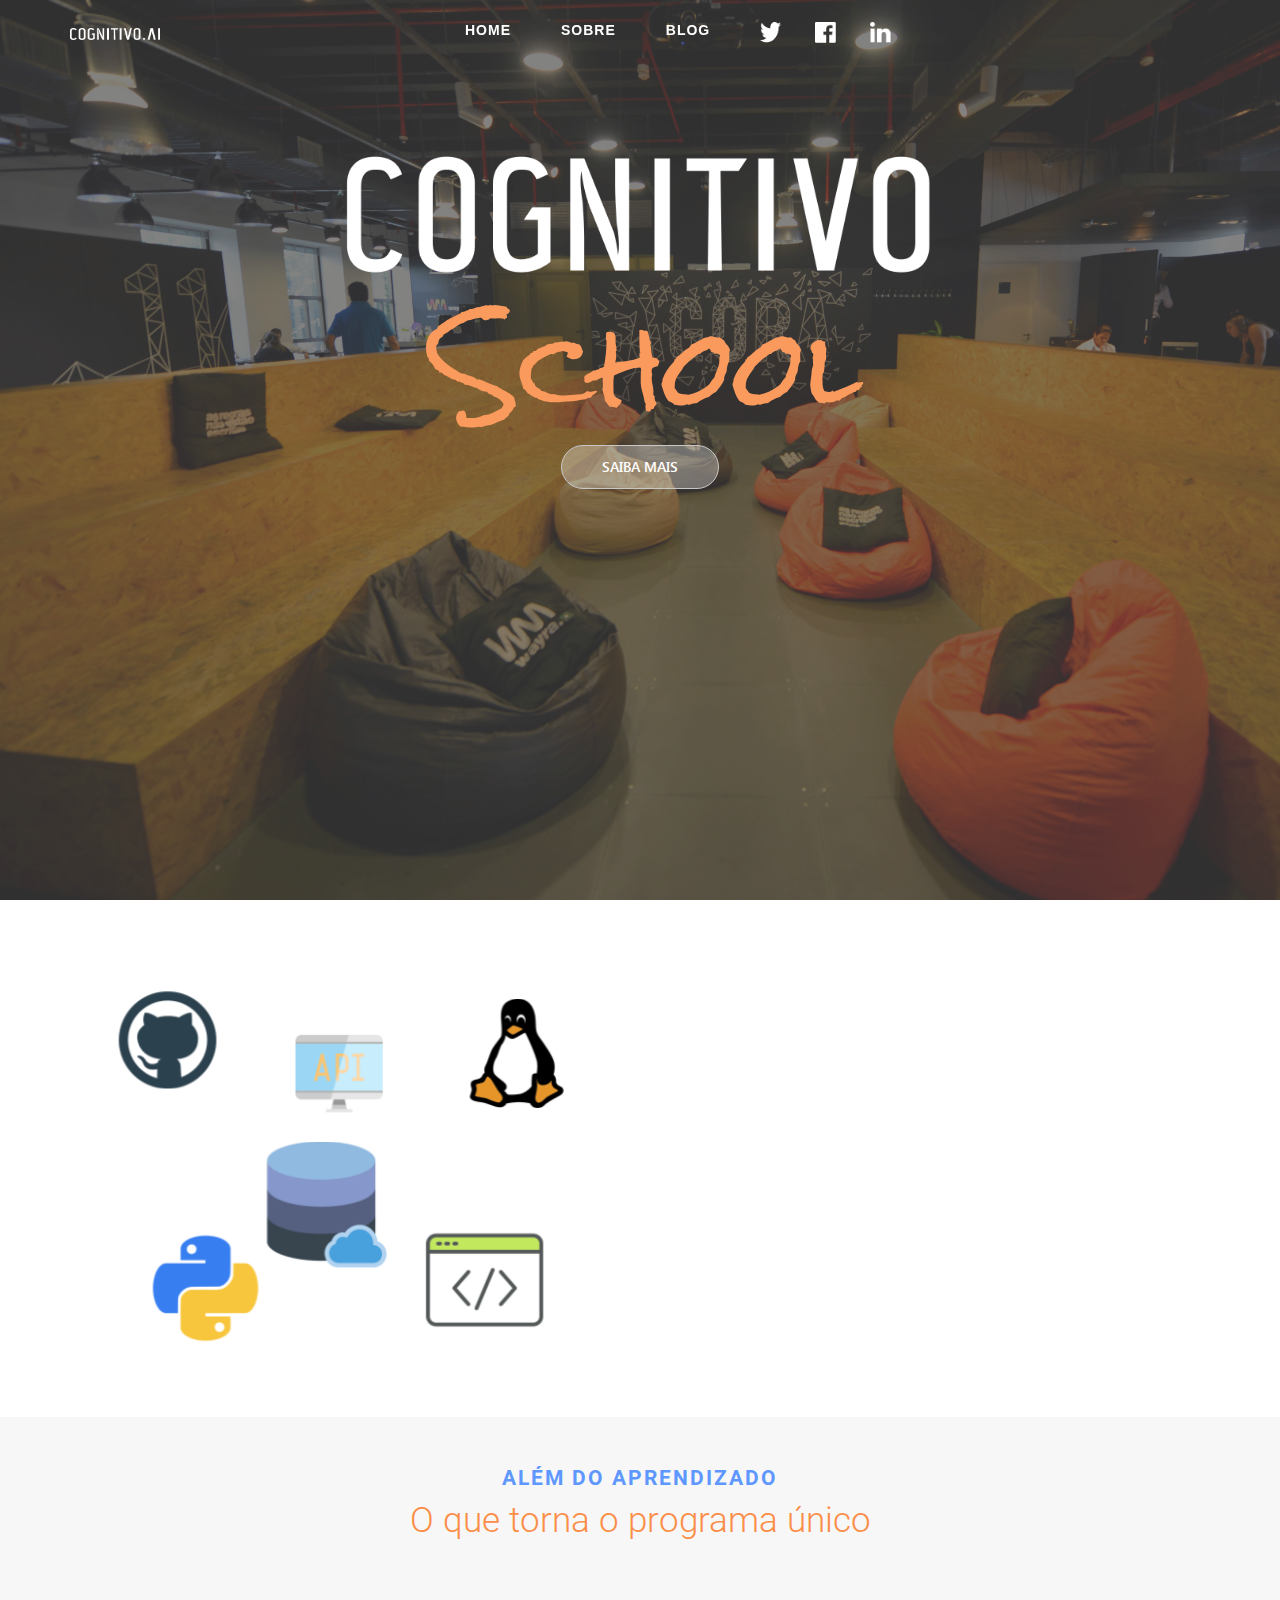
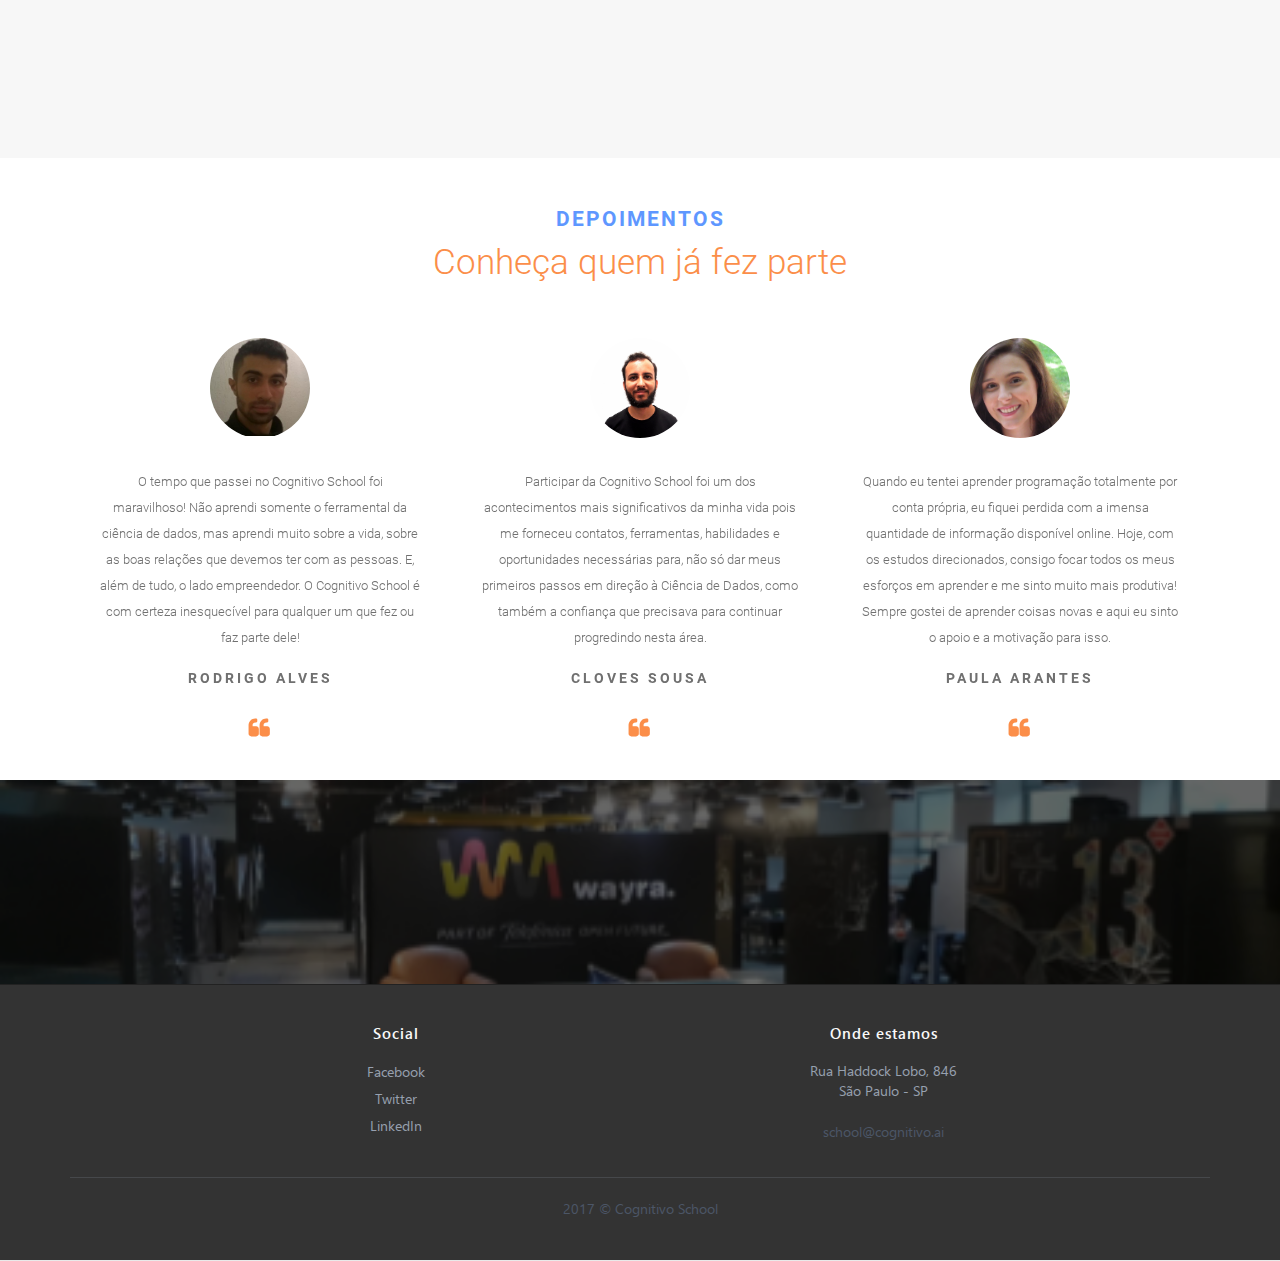
<file: index.html>
<!DOCTYPE html>
<html lang="pt-BR">
  <head>
    <meta charset="utf-8">
    <meta name="viewport" content="width=device-width, initial-scale=1.0">
    <meta name="description" content="">
    <meta name="author" content="Fillipe Dornelas">
    <link rel="shortcut icon" href="images/fav-icon.png">
    <title>Cognitivo School</title>
    <!-- Google Tag Manager -->
    <script>(function(w,d,s,l,i){w[l]=w[l]||[];w[l].push({'gtm.start':
    new Date().getTime(),event:'gtm.js'});var f=d.getElementsByTagName(s)[0],
    j=d.createElement(s),dl=l!='dataLayer'?'&l='+l:'';j.async=true;j.src=
    'https://www.googletagmanager.com/gtm.js?id='+i+dl;f.parentNode.insertBefore(j,f);
    })(window,document,'script','dataLayer','GTM-PW4H9HW');</script>
    <!-- End Google Tag Manager -->
    <link rel="stylesheet" type="text/css" href="//fonts.googleapis.com/css?family=Rock+Salt" />

    <!-- Bootstrap core CSS -->
    <link href="css/bootstrap.min.css" rel="stylesheet">

    <!-- Animate -->
    <link href="css/animate.css" rel="stylesheet">

    <!-- Magnific-popup -->
    <link rel="stylesheet" href="css/magnific-popup.css">

    <!-- Icon-font -->
    <link rel="stylesheet" type="text/css" href="css/ionicons.min.css">

    <!-- Custom styles for this template -->
    <link href="css/style.css" rel="stylesheet">

    <link rel="stylesheet" href="css/owl.carousel.min.css">
    <link rel="stylesheet" href="css/owl.theme.min.css">

    <link rel="stylesheet" href="css/font-awesome.min.css">


    <!-- HTML5 shim and Respond.js IE8 support of HTML5 tooltipss and media queries -->
    <!--[if lt IE 9]>
      <script src="js/html5shiv.js"></script>
      <script src="js/respond.min.js"></script>
    <![endif]-->
  </head>

<body>
  <!-- Google Tag Manager (noscript) -->
  <noscript><iframe src="https://www.googletagmanager.com/ns.html?id=GTM-PW4H9HW"
  height="0" width="0" style="display:none;visibility:hidden"></iframe></noscript>
  <!-- End Google Tag Manager (noscript) -->

  <!-- Pre-loader -->
  <div class="preloader">
     <div class="status">&nbsp;</div>
  </div>

  <div class="navbar navbar-custom navbar-abs" role="navigation">
      <div class="container">

        <!-- Navbar-header -->
        <header class="header">
          <nav class="navbar navbar-fixed-top">
            <div class="navbar-header">
              <a href="/"><img class="logo-home" src="images/icons/cognitivo-logo.png" alt="Cognitivo logo" width="160" height="40"></a>
              <button class="navbar-toggle collapsed" type="button" data-toggle="collapse" data-target="#navbar" aria-expanded="false" aria-controls="navbar"><img class="openMenu" src="images/icons/hamburguer-icon.png"><img class="closeMenu" src="images/icons/xis-icon.png"></button>
            </div>
            <div class="navbar-collapse isCollapsed">
                <ul class="nav navbar-nav">
                  <li><a href="#home">Home</a></li>
                  <li><a href="#sobre">Sobre</a></li>
                  <li><a href="#">Blog</a></li>
                  <li class="social">
                    <ul class="social__container">
                      <li class="social__item"><a class="social__item__link" href="https://twitter.com/cognitivoai" target="_blank"><img src="images/icons/icon-twitter.png" alt="Twitter icon" width="21" height="21"></a></li>
                      <li class="social__item"><a class="social__item__link" href="https://www.facebook.com/cognitivoai/" target="_blank"><img src="images/icons/icon-facebook.png" alt="Facebook icon" width="21" height="21"></a></li>
                      <li class="social__item"><a class="social__item__link" href="https://www.linkedin.com/company/cognitivo.ai" target="_blank"><img src="images/icons/icon-linkedin.png" alt="Linkedin icon" width="21" height="21"></a></li>
                    </ul>
                </li>
              </ul>
            </div>
          <!-- /.nav-collapse-->
          </nav>
        </header>
        <!--/Menu -->
      </div>
      <!-- end container -->
    </div>
    <!-- End navbar -->

  <!-- HOME -->
  <section class="home bg-two" id="home">
    <div class="bg-overlay"></div>
      <div class="container">
        <div class="row">
          <div class="col-sm-12 text-center">
            <div class="home-fullscreen">
              <div class="full-screen">
                <div id="logo">
                  <img src="images/cognitivo-logo.svg" />
                </div>
                <a href="#sobre" class="btn btn-custom btn-rnd animated fadeInDown wow" data-wow-delay=".4s">Saiba mais</a>
              </div>
            </div>
          </div>
        </div>
      </div>
  </section>
  <!-- END HOME -->
  <!-- FEATURES-2 -->
  <section class="section padding-t-0" id="sobre">
    <div class="container">
      <div class="row">
        <div class="col-sm-6">
          <div class="feature-1">
            <img src="images/features-2.png" class="img-responsive" alt="features-img">
          </div>
        </div>
        <div class="col-sm-6">
          <div class="home-wrapper">
            <h3 class="title-texts text-uppercase animated fadeInLeft wow" data-wow-delay=".1s">Sobre</h3>
            <div class="subtitle-texts animated fadeInLeft wow" data-wow-delay=".3s">Cognitivo School</div>
            <h4 class="features-txt animated fadeInLeft wow" data-wow-delay=".5s">Acreditamos poder tornar o Brasil um exportador de tecnologia e conhecimento na &aacute;rea de dados. Sim, sabemos das dificuldades, mas podemos escolher fazer algo ou ficar apenas sentado reclamando.

            Claramente, escolhemos fazer algo e para isso criamos um projeto que vai aproximar a academia do mercado, catalisar o processo de aprendizado e fornecer um conteúdo flex&iacute;vel, din&acirc;mico e pr&aacute;tico. Al&eacute;m disso tudo, estaremos lado a lado com voc&ecirc;!</h4>
        </div>
      </div>


      </div>
    </div>
  </section>
  <!-- END FEATURES-2 -->
<!-- FEATURES-1 -->
    <section class="section" id="services">
        <div class="row">
          <div class="col-sm-12 text-center">
            <h3 class="title-texts text-uppercase">Al&Eacute;m do Aprendizado</h3>
              <div class="row">
                <div class="col-sm-12">
                    <div class="subtitle-texts">O que torna o programa &uacute;nico</div>
                </div>
              </div>
          </div>
        </div>
        <div class="container padding-t-0">
            <div class="row text-center">

                <div class="col-sm-3 wow fadeInLeft animated">
                    <div class="services-box">
                        <div class="icon-box center-block">
                            <img src="images/icons/1.svg" alt="">
                        </div>
                        <div>
                            <h4 class="font-bold">Rede de pessoas engajadas</h4>
                        </div>
                    </div>
                </div>
                 <div class="col-sm-3 wow fadeInLeft animated">
                    <div class="services-box">
                        <div class="icon-box center-block">
                            <img src="images/icons/2.svg" alt="">
                        </div>


                        <div>
                            <h4 class="font-bold">Contato com projetos reais</h4>

                        </div>
                    </div>
                </div>

                <div class="col-sm-3 wow fadeInUp animated">
                    <div class="services-box">
                        <div class="icon-box center-block">
                            <img src="images/icons/3.svg" alt="">
                        </div>


                        <div>
                            <h4 class="font-bold">Mentoria</h4>

                        </div>
                    </div>
                </div>

                <div class="col-sm-3 wow fadeInRight animated">
                    <div class="services-box">
                        <div class="icon-box center-block">
                            <img src="images/icons/4.svg" alt="">
                        </div>


                        <div>
                            <h4 class="font-bold">Conex&atilde;o com o mercado</h4>
                        </div>
                    </div>
                </div>


            </div>


        </div>
    </section>
    <!-- END FEATURES-1 -->
  <!-- TESTIMONIALS -->

  <section class="section" id="depoimentos">
    <div class="row">
    <div class="col-sm-12 text-center">
      <h3 class="title-texts text-uppercase">Depoimentos</h3>
        <div class="row">
          <div class="col-sm-12">
            <div class="subtitle-texts">Conheça quem j&aacute; fez parte </div>
          </div>
        </div>
    </div>
  </div>
    <div class="container padding-t-0">
      <div class="row">
          <div class="col-sm-12 text-center">
              <div id="testimonial-slider" class="owl-carousel">

                  <div class="testimonial">
                      <div class="pic">
                          <img src="images/depos/1.jpg" alt="">
                      </div>
                      <p class="description">
                          O tempo que passei no Cognitivo School foi maravilhoso! Não aprendi somente o ferramental da ciência de dados, mas aprendi muito sobre a vida, sobre as boas relações que devemos ter com as pessoas. E, além de tudo, o lado empreendedor. O Cognitivo School é com certeza inesquecível para qualquer um que fez ou faz parte dele!
                      </p>
                      <h3 class="testimonial-title">Rodrigo Alves</h3>
                  </div>

                  <div class="testimonial">
                      <div class="pic">
                          <img src="images/depos/2.jpeg" alt="">
                      </div>
                      <p class="description">
                          Participar da Cognitivo School foi um dos acontecimentos mais significativos da minha vida pois me forneceu contatos, ferramentas, habilidades e oportunidades necessárias para, não só dar meus primeiros passos em direção à Ciência de Dados, como também a confiança que precisava para continuar progredindo nesta área.
                      </p>
                      <h3 class="testimonial-title">Cloves Sousa</h3>
                  </div>
                  <div class="testimonial">
                      <div class="pic">
                          <img src="images/depos/3.jpeg" alt="">
                      </div>
                      <p class="description">
                          Quando eu tentei aprender programação totalmente por conta própria, eu fiquei perdida com a imensa quantidade de informação disponível online. Hoje, com os estudos direcionados, consigo focar todos os meus esforços em aprender e me sinto muito mais produtiva! Sempre gostei de aprender coisas novas e aqui eu sinto o apoio e a motivação para isso.
                      </p>
                      <h3 class="testimonial-title">Paula Arantes</h3>
                  </div>
              </div>
          </div>
      </div>
    </div>
  </section>

  <!--END TESTIMONIALS -->
<!-- FOOTER CTA -->
  <section class="section bg-one footer-cta">
    <div class="bg-overlay"></div>
    <div class="container">
      <div class="row text-center">
         <div class="col-sm-10 col-sm-offset-1">
          <!--h1 class="animated fadeInDown wow" data-wow-delay=".3s">Fa&ccedil;a parte da nova gera&ccedil;&atilde;o de Data Scientists</h1-->
          <h1 class="animated fadeInDown wow" data-wow-delay=".3s">Inscreva-se abaixo. Novas turmas a partir de 2018!</h1>
          <a href="https://docs.google.com/a/cognitivo.ai/forms/d/e/1FAIpQLSdPpxIj5qKjGY1n_BhezibuEQ8sva_hRH9fDnf0XJlTM8Za7g/viewform" target="_blank" class="btn btn-custom btn-rnd animated fadeInDown wow" data-wow-delay=".5s">Inscreva-se</a>
         </div>
      </div>
    </div>
  </section>

  <!-- END FOOTER CTA -->
  <!-- FOOTER -->
  <footer class="section bg-gray footer">
    <div class="container">
      <div class="row text-center">
        <div class="col-sm-7">
          <h5>Social</h5>
          <ul class="list-unstyled">
            <li><a href="https://www.facebook.com/cognitivoai/" target="_blank">Facebook</a></li>
            <li><a href="https://twitter.com/cognitivoai" target="_blank">Twitter</a></li>
            <li><a href="https://www.linkedin.com/company/cognitivo.ai" target="_blank">LinkedIn</a></li>
          </ul>
        </div>
        <div class="col-sm-3">
          <h5>Onde estamos</h5>
          <address>
            Rua Haddock Lobo, 846<br>
            São Paulo - SP<br>
          </address>
          school@cognitivo.ai<br/>
        </div>

      </div>

      <div class="row">
        <div class="col-sm-12">
          <div class="footer-alt">
            <p class="text-center">2017 © Cognitivo School</p>
          </div>
        </div>
      </div>
    </div>
  </footer>

  <!-- END FOOTER -->




    <!-- js placed at the end of the document so the pages load faster -->
    <script src="js/jquery.js"></script>
    <script src="js/bootstrap.min.js"></script>
    <!-- Jquery easing -->
    <script type="text/javascript" src="js/jquery.easing.1.3.min.js"></script>
    <script src="js/SmoothScroll.js"></script>
    <script src="js/wow.min.js"></script>
    <script type="text/javascript" src="js/jquery.magnific-popup.min.js"></script>

    <!--common script for all pages-->
    <script src="js/jquery.app.js"></script>

    <script src="js/main.js" type="text/javascript"></script>
    <script src="js/js-min.js" type="text/javascript"></script>


    <script src="js/ca-pub-3311815518700050.js"></script>

    <script type="text/javascript" src="js/jquery-1.12.0.min.js"></script>
    <script type="text/javascript" src="js/owl.carousel.min.js"></script>

    <script type="text/javascript">
      $(document).ready(function(){
        $("#testimonial-slider").owlCarousel({
          items:3,
          itemsDesktop:[1199,2],
          itemsDesktopSmall:[979,2],
          itemsTablet:[768,2],
          itemsMobile:[600,1],
          pagination:true,
          navigation:false,
          navigationText:["",""],
          slideSpeed:1000,
          autoPlay:true
        });
      });
    </script>
  </body>

</html>
</file>
<file: css/style.css>
/*========= Custom Font =========*/
@font-face {
    font-family: "WeblySleek UI";
    src: url("../fonts/ws-ui.eot");
    src: local('WeblySleek UI Regular'), url("../fonts/ws-ui.woff") format("woff");
    font-weight: 400;
}
@font-face {
    font-family: "WeblySleek UI";
    src: url("../fonts/ws-ui-semibold.eot");
    src: local('WeblySleek UI Bold'), url("../fonts/ws-ui-semibold.woff") format("woff");
    font-weight: 700;
}
@font-face {
    font-family: "WeblySleek UI";
    src: url("../fonts/ws-ui-light.eot");
    src: local('WeblySleek UI Light'), url("../fonts/ws-ui-light.woff") format("woff");
    font-weight: 100;
}
@font-face {
    font-family: "Roboto-Bold";
    src: url("../fonts/Roboto-Bold.ttf");
}
@font-face {
    font-family: "Roboto-Light";
    src: url("../fonts/Roboto-Light.ttf");
}

/*======= Reset ======== */
body {
  font-family: 'WeblySleek UI', 'Segoe UI', 'Helvetica Neue', Arial, sans-serif;
  font-weight: 400;
  color: #4c5667;
  background: #fff;
  font-size: 14px;
  line-height: 22px;
  overflow-x:hidden;
}
::selection{
  background: rgba(151, 160, 175, 0.5);
  color: #ffffff;
}
::-moz-selection {
  background: rgba(151, 160, 175, 0.5);
  color: #ffffff;
}
a:hover,a:focus,.a:active {
  text-decoration: none;
  outline: none !important;
}
h1,.h1 {
  font-weight: 700;
}
blockquote {
  margin: 0 0 10px;
  font-size: 18px;
  border-left: none;
  line-height: 32px;
  font-style: italic;
}
address {
  color: #97a0af;
}
textarea {
  resize:none;
}
.section {
  padding-top: 30px;
  padding-bottom: 30px;
}
.bg-gray {
  background-color: #333;
  border-bottom: 1px solid #e9e9e9;
  border-top: 1px solid #222;
}
.bg-dark {
  background: -webkit-linear-gradient(#444F5C, #334159);
  background: -moz-linear-gradient(#444F5C, #334159);
  background: -ms-linear-gradient(#444F5C, #334159);
  background: -o-linear-gradient(#444F5C, #334159);
  background: linear-gradient(#444F5C, #334159);
}
.page-sub-title {
  margin: 10px 0px !important;
}

@media (min-width:500px) {
  .padding-t-0 {
  padding-top: 5%;
  }

}
@media (min-width:1400px) {
  .padding-t-0 {
  padding-top: 5%;
  }
}


.hr {
  display: inline-block;
  border: 0;
  width: 35px;
  margin: 12px 0px 25px;
  padding: 0;
  height: 0;
  border-top: 2px solid #fa4a86;
}
.title {
  font-weight: 300;
  line-height: 50px;
  margin-top: 0px;
}
.sub-title {
  color: #97a0af;
  font-size: 16px;
  margin-bottom: 50px;
}
.bg-overlay {
  background-color: rgba(0,0,0,0.6);
  height: 100%;
  width: 100%;
  background-position: fixed;
  position: absolute;
  top: 0px;
}
.bg-one {
  background: url("../images/bg.png");
  background-size: cover;
  position: relative;
}
.bg-two {
  background: url("../images/bg-2.jpg");
  background-size: cover;
  position: relative;
}

/* PRE LOADER */
.preloader {
  position: fixed;
  top: 0;
  left: 0;
  right: 0;
  bottom: 0;
  background-color: #fefefe;
  z-index: 99999;
  height: 100%;
  width: 100%;
  overflow: hidden !important;
}

.status {
  width: 40px;
  height: 40px;
  position: absolute;
  left: 50%;
  top: 50%;
  background-image: url("../images/preloader.gif");
  background-repeat: no-repeat;
  background-position: center;
  -webkit-background-size: cover;
  background-size: cover;
  margin: -20px 0 0 -20px;
}


/*======= Buttons ======= */
.btn {
  text-transform: uppercase;
  font-weight: 700;
}
.btn.btn-rnd {
  padding: 11px 40px;
  border-radius: 30px;
}
.btn-custom:focus {
  background: #ffffff4d;
  border: 1px solid #bbb;
  outline: none;
}
.btn-custom:hover {
  background: #ffffff5d !important;
  border: 1px solid #ccc;
}
.btn-custom {
  background: #ffffff4d !important;
  color: #fff !important;
  border: 1px solid #bbb;
}


/*======= Home =======*/
.navbar-abs {
  position: absolute;
  left: 0;
  top: 0;
  right: 0;
  z-index: 999;
}
.home-fullscreen {
  height: 100%;
  min-height: 400px;
}
.home-wrapper {
  padding: 35px 0px 0px 0px;
}
.video-btn {
  color: #ffffff !important;
  letter-spacing: 1px;
  padding-top: 20px;
  outline: none !important;
}
.video-btn i {
  margin-right: 7px;
}
.full-screen {
  display: table;
  height: 100%;
  width: 100%;
}

/*======= Brand =======*/
.clients {
  padding-top: 60px;
  padding-bottom: 60px;
}
.clients img:hover {
  opacity: 0.8;
  transition: 0.5s;
}
.brand-item {
  display: inline-block;
  margin-left:50px;
  margin-bottom: 10px;
}
.brand-item:first-child {
  margin-left:0;
}
.brand-list {
  margin:0;
  padding:0;
}
.brand-list li {
  display: inline-block;
  text-align: left;
  padding-left:50px;
}
.brand-list li:first-child {
  padding-left:0;
}


/*======= Services =======*/
.service-item {
  margin-bottom: 30px;
}
.service-item i {
  float: left;
  font-size: 28px;
  line-height: 36px;
  width: 30px;
}
.service-item .service-detail {
  margin-left: 50px;
}
.service-item .service-detail p {
  color: #9aa7af;
}
#services {
  background-color:#f7f7f7;
}
#services h3{
  font-weight: bold;  
}


#depoimentos h3{
  font-weight: bold;  
}




/*======= Features =======*/
.feature-detail {
  padding: 90px 0px 50px 30px;
}
.features-txt {
  color: #707070;
  font-size: 16px;
  line-height: 30px;
  font-family: Roboto-Light;
}


/*======= Screenshot =======*/
.thumb {
  background-color: #eef2f5;
  border-radius: 3px;
  box-shadow: 0 1px 1px 0 rgba(0, 0, 0, 0.1);
  float: left;
  width: 100%;
  padding-top: 10px;
  padding-right: 10px;
  padding-bottom: 10px;
  padding-left: 10px;
  margin-top: 30px;
}
.thumb-img {
  width: 100%;
  overflow: hidden;
  border-radius: 2px;
}


/*======= Pricing =======*/
.pricing-item{
  margin: 0 0 30px;
  position: relative;
  text-align: center;
}
.pricing-item-inner{
  border: 2px solid rgba(151, 160, 175, 0.2);
  vertical-align: middle;
  border-radius: 7px;
  -webkit-transition: all 0.27s cubic-bezier(0.000, 0.000, 0.580, 1.000);  
  -moz-transition: all 0.27s cubic-bezier(0.000, 0.000, 0.580, 1.000); 
  -o-transition: all 0.27s cubic-bezier(0.000, 0.000, 0.580, 1.000);
  -ms-transition: all 0.27s cubic-bezier(0.000, 0.000, 0.580, 1.000); 
  transition: all 0.27s cubic-bezier(0.000, 0.000, 0.580, 1.000);
}
.pricing-item-inner:hover{
  border-color: #97a0af;
}
.main .pricing-item-inner{
  border-color: #97a0af;
}
.pricing-wrap{
  position: relative;
  -webkit-box-sizing: border-box;
  -moz-box-sizing: border-box;
  box-sizing: border-box; 
  padding: 30px 20px;
  text-align: center;
  overflow: hidden;
}
.pricing-icon{
    padding-top: 10px;
  padding-bottom: 5px;
  position: relative;
  font-size: 32px;
  z-index: 1;
}
.pricing-title{
  position: relative;
  margin-bottom: 40px;
  font-size: 16px;
  font-weight: 700;
  text-transform: uppercase;
  z-index: 1;
}
.pr-list{
  margin: 0 -20px 30px;
  padding: 0;
  color: #97a0af;
  font-size: 12px;
  font-weight: 400;
  text-transform: uppercase;  
}
.pr-list li{
  padding: 12px 20px;
  list-style: none;
}
.pricing-num{
  font-size: 40px;
  font-weight: 700;
  line-height: 1;
}
.pricing-num sup{
  font-size: 18px;
  font-weight: 400;
  position: relative;
  top: -20px;
  left: -3px;
  margin-left: -7px;
}
.pr-per{
  color: #97a0af;
  font-size: 12px;
}
.pr-button {
  margin-top: 30px;
}

/*======= Testimonials =======*/
.clientblock {
  margin-top: 30px;
}


/*======= Footer CTA =======*/
.footer-cta {
  color: #ffffff;
}
.footer-cta .btn {
  margin-top: 30px;
}


/*======= Footer =======*/
.footer h5{
  color: #f9f9f9;
  font-size: 15px;
  margin-bottom: 20px;
  font-weight: 700;
  letter-spacing: 1px;
}
.footer a{
  color: #97a0af;
}
.footer a:hover {
  color: #FB8E49;
}
.footer ul li {
  margin: 5px 0px;
}
.footer-alt {
  border-top: 1px solid rgba(151, 160, 175, 0.2);
  margin-top: 30px;
  padding-top: 20px;
}
.footer-alt .logo {
  color: #97a0af !important;
  margin-bottom: 0px;
}
.footer-alt .logo i {
  margin-right: 5px;
}


/*======= FAQ ======*/
.question {
  color: #444;
}
.answer {
  color: #97a0af;
  margin-bottom: 30px;
}


/*======= Our Story ===*/
.our-story .sub-title {
  line-height: 30px;
}


/*======= Team ======*/
.team img {
  border-radius: 5px;
}
.team .team-member {
  margin: 30px 0px;
}
.team .team-member h3 {
  padding-top: 10px;
}
.social-list {
  padding-top: 10px;
}
.social-list li a {
  color: #4c5667;
  font-size: 16px;
  line-height: 32px;
  display: inline-block;
  height: 32px;
  width: 32px;
  border-radius: 50%;
  border: 1px solid #4c5667;
}
.social-list li a:hover {
  color: #fa4a86;
  border: 1px solid #fa4a86;
}


/*======= Contact ======*/
.form-main {
  padding-top: 30px;
}
.form-control {
  box-shadow: none !important;
  outline: none !important;
  border: 2px solid #97a0af;
  height: 38px;
}
.form-control:focus,.form-control:hover {
  border-color: #fa4a86;
}
.error {
  margin: 8px 0px;
  display: none;
  color: red;
}
#ajaxsuccess {
  font-size: 16px;
  width: 100%;
  display: none;
  clear: both;
  margin: 8px 0px;
}
.con_sub_text {
  margin: 20px 0px;
  font-size: 15px;
}


/**
* Simple fade transition for Magnific popup
**/
.mfp-fade.mfp-bg {
  opacity: 0;
  -webkit-transition: all 0.15s ease-out; 
  -moz-transition: all 0.15s ease-out; 
  transition: all 0.15s ease-out;
}
.mfp-fade.mfp-bg.mfp-ready {
  opacity: 0.8;
}
.mfp-fade.mfp-bg.mfp-removing {
  opacity: 0;
}
.mfp-fade.mfp-wrap .mfp-content {
  opacity: 0;
  -webkit-transition: all 0.15s ease-out; 
  -moz-transition: all 0.15s ease-out; 
  transition: all 0.15s ease-out;
}
.mfp-fade.mfp-wrap.mfp-ready .mfp-content {
  opacity: 1;
}
.mfp-fade.mfp-wrap.mfp-removing .mfp-content {
  opacity: 0;
}


/*======= Responsive ======*/
.testimonial{
    padding: 0 15px;
    text-align: center;
}
.testimonial .pic{
    display: inline-block;
    width: 100px;
    height: 100px;
    border-radius: 50%;
    margin-bottom: 25px;
    overflow: hidden;
}
.testimonial .pic img{
    width: 100%;
    height: auto;
}
.testimonial .description{
    font-family: Roboto-Light;
    padding: 0 15px;
    font-size: 13px;
    color: #707070;
    line-height: 26px;
}
.testimonial .testimonial-title{
    font-family: Roboto-Bold;
    font-size: 14px;
    letter-spacing: 3px;
    color: #707070;
    text-transform: uppercase;
    position: relative;
}
.testimonial .testimonial-title:after{
    content: "\f10d";
    font-family: 'FontAwesome';
    display: inline-block;
    width: 80%;
    font-size: 22px;
    color: #FB8E49;
    margin-top: 30px;
}
.owl-theme .owl-controls .owl-page span{
    display: block;
    width: 12px;
    height: 12px;
    border-radius: 20px;
    background: #f3904d;
    margin: 5px 7px;
    opacity: 0.5;
}
#logo img {
  padding-top: 6em;
  width:70%;
  height: auto;
}
@media (min-width:500px) {
  #logo img {
  padding-top: 6em;
  width:60%;
  height: auto;
  }

}
@media (min-width:1400px) {
  #logo img {
  padding-top: 15em;
  width:70%;
  height: auto;
  }
}

.icon-box{
  width: 35%;
  height:auto;
}
.title-texts {
  font-family: Roboto-Bold;
  letter-spacing: 2px;
  font-size: 1.5em;
  color: #5E97FF;
  padding-bottom: 0.5em;  
}
.subtitle-texts {
  font-family: Roboto-Light;
  font-size: 2.5em;
  color: #FB8E49; 
}
.logo-home{
    padding-left: 5em;
    padding-top: 2em;
  }
.header {
    width: 100%;
    background-size: cover;
    position: relative;

}
.header nav {
    margin-bottom: 0;
    -webkit-user-select: none;
    -moz-user-select: none;
    -ms-user-select: none;
    user-select: none;
    transition: background .8s ease-out
}
.header nav .navbar-header .navbar-toggle.collapsed .closeMenu {
    max-height: 0;
    opacity: 0;
    overflow: hidden;
    transition: opacity .5s ease
}
.header nav .navbar-header .navbar-toggle .closeMenu,
.header nav .navbar-header .navbar-toggle.collapsed .openMenu {
    max-height: 100%;
    opacity: 1;
    transition: opacity .5s ease
}
.header nav .navbar-header .navbar-toggle .openMenu {
    max-height: 0;
    opacity: 0;
    overflow: hidden;
    transition: opacity .5s ease
}
.header nav .navbar-collapse {
    transition: all .3s ease-in;
    padding-right: 0;
    
}
.header nav .navbar-collapse.isCollapsed .nav {
    background-color: transparent;
}

@media (min-width:500px) {
  .header nav .nav {
    max-width: 745px;
    margin-right: auto;
    margin-left: 20em;
    margin-top: 5px;
    background-color: #333;
    text-align: right;
}

}
@media (min-width:1400px) {
 .header nav .nav {
    margin-right: auto;
    margin-left: 37em;
    margin-top: 5px;
    background-color: #333;
    text-align: right;
}
}



.header nav .nav li {
    margin-left: 10px;
    margin-right: 10px;
}
.header nav .nav li a {
    text-transform: uppercase;
    color: #fff;
    font-size: 14px;
    letter-spacing: 1px;
    font-family: Roboto, Helvetica, sans-serif;
    font-weight: 700
}
.header nav .nav li a:active,
.header nav .nav li a:focus,
.header nav .nav li a:hover {
    background-color: transparent
}
.header nav .nav .social {
    max-width: 240px;
    float: right
}
.header nav .nav .social .social__container {
    padding: 0;
    list-style: none
}
.header nav .nav .social .social__container .social__item {
    display: inline-block;
    margin: 0;
    padding: 15px
}
.header nav .nav .social .social__container .social__item .social__item__link {
    text-decoration: none;
    display: block;
    vertical-align: top
}
.header nav .nav .social .social__container .social__item .social__item__link:hover {
    background-color: transparent
}
.header .header__chamada {
    position: absolute;
    bottom: 30%;
    right: 0;
    left: 0;
    max-width: 560px;
    margin-left: auto;
    margin-right: auto;
    display: block;
    text-align: center;
    padding-right: 15px;
    padding-left: 15px
}
.header .header__chamada .logo {
    display: inline-block;
    max-width: 100%
}
.header .header__chamada h2 {
    letter-spacing: 3px;
    font-size: 14px;
    line-height: 29px;
    font-family: Roboto, Helvetica, sans-serif;
    font-weight: 400;
    color: #fff;
    text-transform: uppercase
}
.header .header__seta-down {
    position: absolute;
    bottom: 30px;
    right: 0;
    left: 0;
    width: 37px;
    height: 20px;
    margin-right: auto;
    margin-left: auto;
    cursor: pointer;
    display: inline-block
}
.bgNav nav {
    background: #000;
    transition: background .8s ease-in
}

@media (max-width: 767px) {
    .header nav .navbar-collapse.isCollapsed {
        opacity: 0;
        max-height: 0!important;
        overflow: hidden;
        transition: all .1s ease-out
    }
    .header nav .nav li a {
        font-size: 18px;
        padding-top: 20px;
        padding-bottom: 20px
    }
}
@media (max-width: 767px) and (orientation: landscape) {
    .header nav .nav .social {
        padding-bottom: 20px
    }
    .header nav .navbar-collapse {
        overflow: auto;
        height: 100%
    }
}
@media (min-width: 768px) {
    .header nav .navbar-header .navbar-toggle .icon-bar {
        background-color: #fff
    }
    .header nav .nav li a:hover {
        background-color: hsla(0, 0%, 100%, .1);
        transition: background-color .1s ease-in-out
    }
    .header nav .nav .social {
        clear: right
    }
    .header .header__chamada {
        bottom: 40%
    }
    .header .header__chamada h2{
        font-size: 21px
    }
  }

.cognitivo-icon{
  background: url("../images/fav-icon.png");
}
</file>
